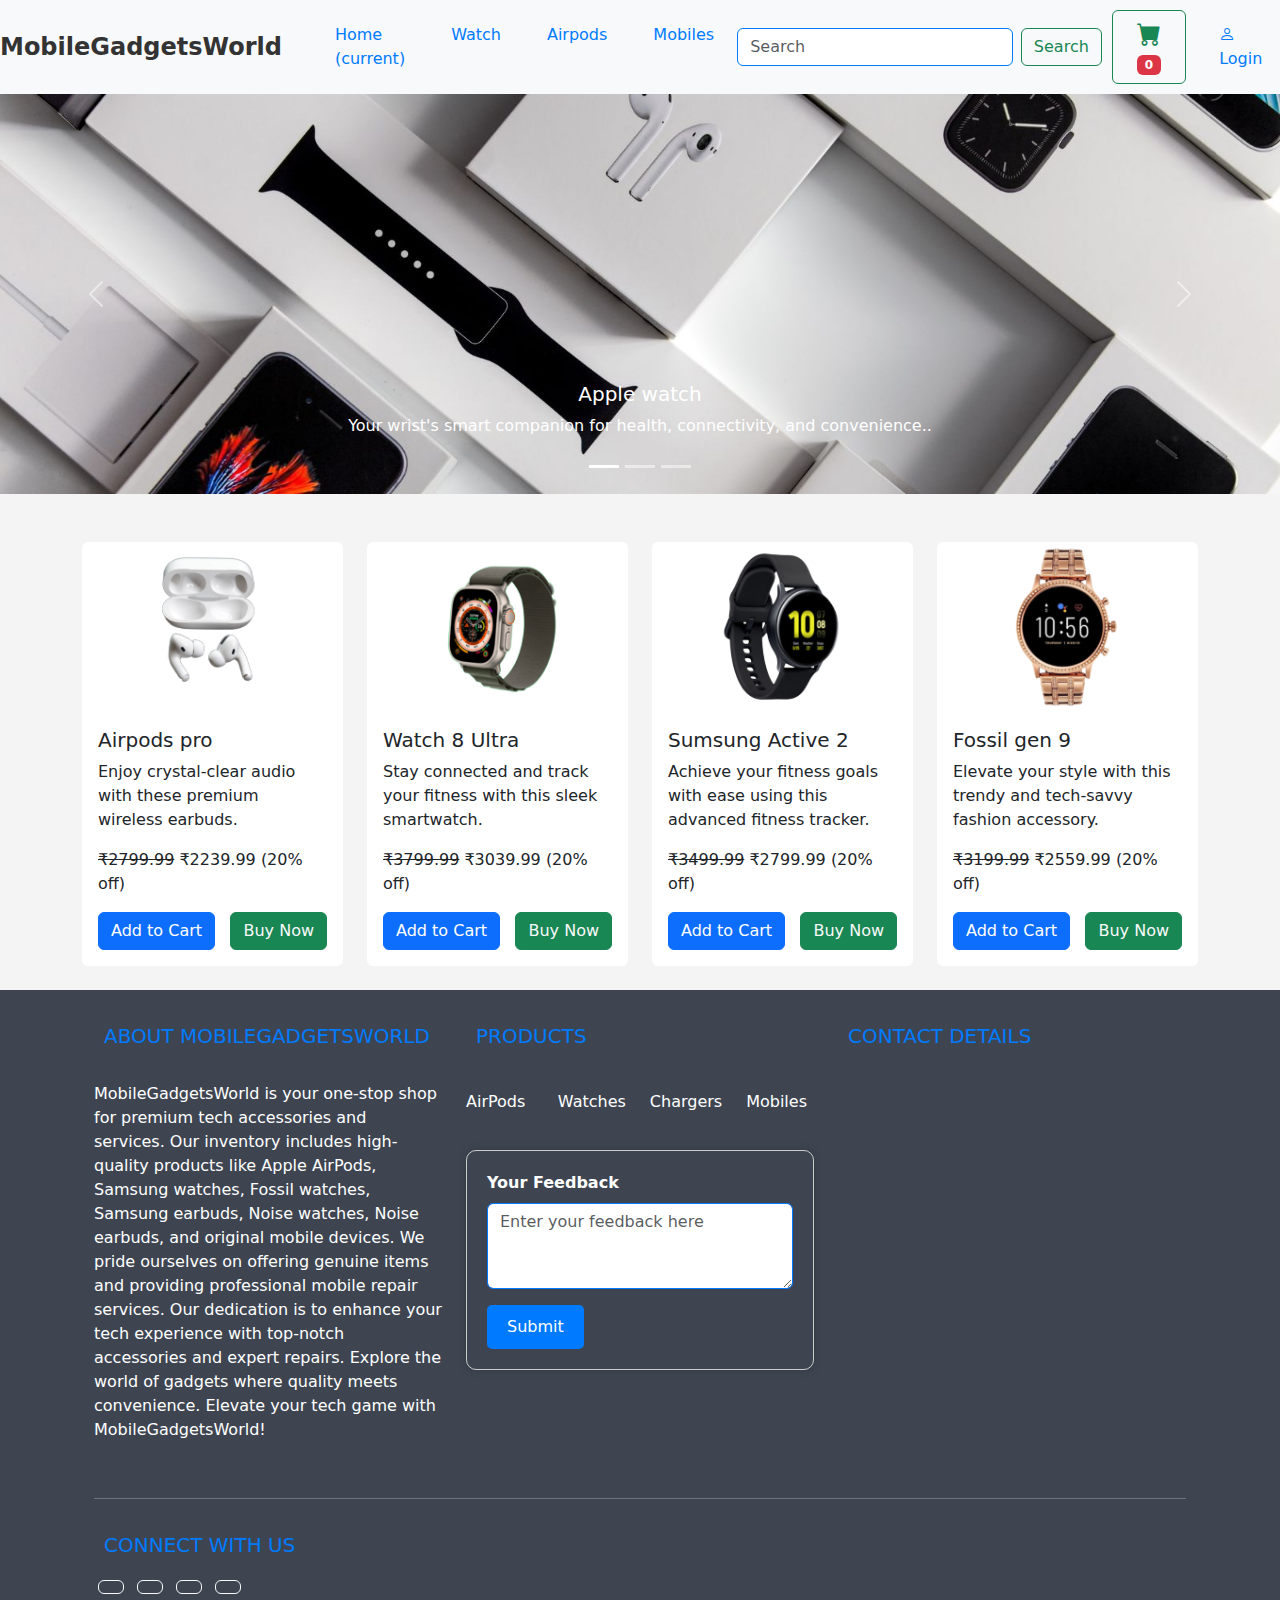
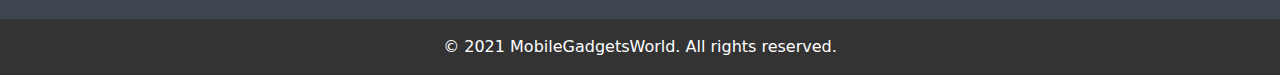
<file: index.html>
<!DOCTYPE html>
<html lang="en">
<head>
    <meta charset="UTF-8">
    <meta name="viewport" content="width=device-width, initial-scale=1.0">
    <title>MobileGadgetsWorld</title>
    <link rel="stylesheet" href="https://cdn.jsdelivr.net/npm/bootstrap@5.0.2/dist/css/bootstrap.min.css">
    <link rel="stylesheet" href="style.css">
    <link rel="stylesheet" href="https://cdnjs.cloudflare.com/ajax/libs/font-awesome/6.4.2/css/all.min.css" integrity="sha512-z3gLpd7yknf1YoNbCzqRKc4qyor8gaKU1qmn+CShxbuBusANI9QpRohGBreCFkKxLhei6S9CQXFEbbKuqLg0DA==" crossorigin="anonymous" referrerpolicy="no-referrer" />
    <link href="https://cdn.jsdelivr.net/npm/bootstrap-icons/font/bootstrap-icons.css" rel="stylesheet">
</head>
<body>
    <!-- Navbar started -->
    <nav class="navbar navbar-expand-lg navbar-light bg-light">
        <a class="navbar-brand" href="#">MobileGadgetsWorld</a>
        <button class="navbar-toggler" type="button" data-bs-toggle="collapse" data-bs-target="#navbarSupportedContent" aria-controls="navbarSupportedContent" aria-expanded="false" aria-label="Toggle navigation">
            <span class="navbar-toggler-icon"></span>
        </button>
      
        <div class="collapse navbar-collapse" id="navbarSupportedContent">
            <ul class="navbar-nav">
                <li class="nav-item">
                    <a class="nav-link" href="/index.html">Home <span class="sr-only">(current)</span></a>
                </li>
                <li class="nav-item">
                    <a class="nav-link" href="/watch.html">Watch</a>
                </li>
                <li class="nav-item">
                    <a class="nav-link" href="/airpods.html">Airpods</a>
                </li>
                <li class="nav-item">
                    <a class="nav-link" href="/mobiles.html">Mobiles</a>
                </li>
            </ul>
            <form class="d-flex center-content">
                <input class="form-control me-2" type="search" placeholder="Search" aria-label="Search">
                <button class="btn btn-outline-success button-space" type="submit">Search</button>
              
                <a href="cart.html" class="btn btn-outline-success icon-space">
                    <i id="cart" class="bi bi-cart-fill cart-icon"></i>
                    <span id="cart-items" class="badge badge-danger cart-badge bg-danger">0</span>
                </a>
            </form>
            <ul class="navbar-nav ml-auto center-content">
                <li class="nav-item">
                    <a class="nav-link" href="/login.html"><i class="bi bi-person"></i> Login</a>
                </li>
                <li class="nav-item">
                    <a class="nav-link" href="/signup.html"><i class="bi bi-person-plus"></i> SignUp</a>
                </li>
            </ul>
        </div>
    </nav>
    <!-- Navbar ended -->

    <!--Slider Started-->
    <div id="carouselExampleCaptions" class="carousel slide" data-bs-ride="carousel">
        <div class="carousel-indicators">
            <button type="button" data-bs-target="#carouselExampleCaptions" data-bs-slide-to="0" class="active" aria-current="true" aria-label="Slide 1"></button>
            <button type="button" data-bs-target="#carouselExampleCaptions" data-bs-slide-to="1" aria-label="Slide 2"></button>
            <button type="button" data-bs-target="#carouselExampleCaptions" data-bs-slide-to="2" aria-label="Slide 3"></button>
        </div>
        <div class="carousel-inner">
            <div class="carousel-item active">
                <img src="/watch.jpg" class="d-block w-100" alt="...">
                <div class="carousel-caption d-none d-md-block">
                    <h5>Apple watch</h5>
                    <p>Your wrist's smart companion for health, connectivity, and convenience..</p>
                </div>
            </div>
            <div class="carousel-item">
                <img src="/airpods.jpg" class="d-block w-100" alt="...">
                <div class="carousel-caption d-none d-md-block">
                    <h5>AirPods Pro</h5>
                    <p>High-quality wireless earbuds.</p>
                </div>
            </div>
            <div class="carousel-item">
                <img src="/laptop.jpg" class="d-block w-100" alt="...">
                <div class="carousel-caption d-none d-md-block">
                    <h5>MacBook</h5>
                    <p>Seamless power and elegance, encased in the iconic MacBook design.</p>
                </div>
            </div>
        </div>
        <button class="carousel-control-prev" type="button" data-bs-target="#carouselExampleCaptions" data-bs-slide="prev">
            <span class="carousel-control-prev-icon" aria-hidden="true"></span>
            <span class="visually-hidden">Previous</span>
        </button>
        <button class="carousel-control-next" type="button" data-bs-target="#carouselExampleCaptions" data-bs-slide="next">
            <span class="carousel-control-next-icon" aria-hidden="true"></span>
            <span class="visually-hidden">Next</span>
        </button>
    </div>
    <!--Slider Ended-->

    <!-- Card Section -->
    <div class="container mt-5">
        <div class="row">
            <div class="col-md-3 mb-4">
                <div class="card h-100">
                    <img src="/airpods pro.png" class="card-img-top" alt="AirPods Pro">
                    <div class="card-body">
                        <h5 class="card-title">Airpods pro</h5>
                        <p class="card-text">Enjoy crystal-clear audio with these premium wireless earbuds.</p>
                        <p class="original-price" style="display: none;">2799.99</p>
                        <p class="price">
                            <span class="crossed-out-price" style="text-decoration: line-through;"></span>
                            ₹<span class="discounted-price"></span>
                            <span class="discount">(20% off)</span>
                        </p>
                        <div class="d-flex justify-content-between align-items-center">
                            <button class="btn btn-primary btn-block add-to-cart">Add to Cart</button>
                            <button class="btn btn-success btn-block"><a href="#" class="link-light">Buy Now</a></button>
                        </div>
                    </div>
                </div>
            </div>
            <div class="col-md-3 mb-4">
                <div class="card h-100">
                    <img src="/ultra.png" class="card-img-top" alt="Watch 8 Ultra">
                    <div class="card-body">
                        <h5 class="card-title">Watch 8 Ultra</h5>
                        <p class="card-text">Stay connected and track your fitness with this sleek smartwatch.</p>
                        <p class="original-price" style="display: none;">3799.99</p>
                        <p class="price">
                            <span class="crossed-out-price" style="text-decoration: line-through;"></span>
                            ₹<span class="discounted-price"></span>
                            <span class="discount">(20% off)</span>
                        </p>
                        <div class="d-flex justify-content-between align-items-center">
                            <button class="btn btn-primary btn-block add-to-cart">Add to Cart</button>
                            <button class="btn btn-success btn-block"><a href="#" class="link-light">Buy Now</a></button>
                        </div>
                    </div>
                </div>
            </div>
            <div class="col-md-3 mb-4">
                <div class="card h-100">
                    <img src="/active 2.png" class="card-img-top" alt="Samsung Galaxy Watch Active 2">
                    <div class="card-body">
                        <h5 class="card-title">Sumsung Active 2</h5>
                        <p class="card-text">Achieve your fitness goals with ease using this advanced fitness tracker.</p>
                        <p class="original-price" style="display: none;">3499.99</p>
                        <p class="price">
                            <span class="crossed-out-price" style="text-decoration: line-through;"></span>
                            ₹<span class="discounted-price"></span>
                            <span class="discount">(20% off)</span>
                        </p>
                        <div class="d-flex justify-content-between align-items-center">
                            <button class="btn btn-primary btn-block add-to-cart">Add to Cart</button>
                            <button class="btn btn-success btn-block"><a href="#" class="link-light">Buy Now</a></button>
                        </div>
                    </div>
                </div>
            </div>
            <div class="col-md-3 mb-4">
                <div class="card h-100">
                    <img src="/gen 9.png" class="card-img-top" alt="Fossil Gen 9">
                    <div class="card-body">
                        <h5 class="card-title">Fossil gen 9</h5>
                        <p class="card-text">Elevate your style with this trendy and tech-savvy fashion accessory.</p>
                        <p class="original-price" style="display: none;">3199.99</p>
                        <p class="price">
                            <span class="crossed-out-price" style="text-decoration: line-through;"></span>
                            ₹<span class="discounted-price"></span>
                            <span class="discount">(20% off)</span>
                        </p>
                        <div class="d-flex justify-content-between align-items-center">
                            <button class="btn btn-primary btn-block add-to-cart">Add to Cart</button>
                            <button class="btn btn-success btn-block"><a href="#" class="link-light">Buy Now</a></button>
                        </div>
                    </div>
                </div>
            </div>
        </div>
    </div>








<footer class="text-center text-lg-start text-white">
    <div class="container p-4 pb-0">
        <!-- First row: About, Products, Contact Details -->
        <div class="row">
            <!-- About -->
            <div class="col-md-4 mb-4">
                <h5 class="text-uppercase h5-fot">About MobileGadgetsWorld</h5>
                <p class="mt-4">
                    MobileGadgetsWorld is your one-stop shop for premium tech accessories and services. Our inventory includes high-quality products like Apple AirPods, Samsung watches, Fossil watches, Samsung earbuds, Noise watches, Noise earbuds, and original mobile devices. We pride ourselves on offering genuine items and providing professional mobile repair services. Our dedication is to enhance your tech experience with top-notch accessories and expert repairs. Explore the world of gadgets where quality meets convenience. Elevate your tech game with MobileGadgetsWorld!
                </p>
            </div>

            <!-- Products -->
            <div class="col-md-4 mb-4">
                <h5 class="text-uppercase h5-fot">Products</h5>
                <div class="row mt-1">
                    <div class="col">
                        <a class="btn btn-floating m-1" href="#">
                            <i class="fas fa-headphones icon-red"></i>
                        </a>
                        <p>AirPods</p>
                    </div>
                    <div class="col">
                        <a class="btn btn-floating m-1" href="#">
                            <i class="fas fa-clock icon-blue"></i>
                        </a>
                        <p>Watches</p>
                    </div>
                    <div class="col">
                        <a class="btn btn-floating m-1" href="#">
                            <i class="fas fa-charging-station icon-yellow"></i>
                        </a>
                        <p>Chargers</p>
                    </div>
                    <div class="col">
                        <a class="btn btn-floating m-1" href="#">
                            <i class="fas fa-mobile icon-green"></i>
                        </a>
                        <p>Mobiles</p>
                    </div>
                </div>
                <div class="feedback-form">
                    <form>
                        <div class="mb-3">
                            <label for="feedback" class="form-label">Your Feedback</label>
                            <textarea class="form-control" id="feedback" name="feedback" rows="3" placeholder="Enter your feedback here"></textarea>
                        </div>
                        <button type="submit" class="btn btn-primary">Submit</button>
                    </form>
                </div>
            </div>

            <!-- Contact Details -->
            <div class="col-md-4 mb-4">
                <h5 class="text-uppercase contact-info h5-fot">Contact Details</h5>
                <!-- Custom class for Google Maps container -->
                <div class="custom-google-map-container">
                    <iframe
                        class="w-100 h-100"
                        style="border:0"
                        loading="lazy"
                        allowfullscreen
                        referrerpolicy="no-referrer-when-downgrade"
                        src="https://www.google.com/maps/embed/v1/place?key=AIzaSyDVkoOHBw8p8URjt4Nj8A3OCfeMF5IjMzw&q=28.491425,77.318612">
                    </iframe>
                </div>
            </div>
</div>
        <!-- First row: About, Products, Contact Details -->

        <hr class="mb-4">

        <!-- Second row: Connect with Us -->
        <div class="row">
            <!-- Connect with Us -->
            <div class="col">
                <h5 class="text-uppercase h5-fot">Connect with Us</h5>
                <!-- Social media links -->
                <a class="btn btn-outline-light btn-floating m-1" href="https://www.instagram.com/mobilegadgetsworld/" role="button">
                    <i class="fab fa-instagram" style="font-size: 16px; color: #E1306C;"></i>
                </a>
                <a class="btn btn-outline-light btn-floating m-1" href="https://wa.me/9555070737" role="button">
                    <i class="fab fa-whatsapp" style="font-size: 16px; color: #25D366;"></i>
                </a>
                <a class="btn btn-outline-light btn-floating m-1" href="mailto:worldmobilegadgets@gmail.com" role="button">
                    <i class="far fa-envelope" style="font-size: 16px; color: #FF0000;"></i>
                </a>
                <a class="btn btn-outline-light btn-floating m-1" href="tel:+919555070737" role="button">
                    <i class="fas fa-phone" style="font-size: 16px; color: #57e238;"></i>
                </a>
            </div>
        </div>
        <!-- Second row: Connect with Us -->
    </div>

    <div class="text-center p-3 footer-text">
        © 2021 MobileGadgetsWorld. All rights reserved.
    </div>
</footer>
<!-- Footer Ended -->

    </body>
                     
                     <!-- js part  -->


                   
                  <script src="app.js"></script>


<script src="https://cdnjs.cloudflare.com/ajax/libs/jquery/3.7.1/jquery.min.js" integrity="sha512-v2CJ7UaYy4JwqLDIrZUI/4hqeoQieOmAZNXBeQyjo21dadnwR+8ZaIJVT8EE2iyI61OV8e6M8PP2/4hpQINQ/g==" crossorigin="anonymous" referrerpolicy="no-referrer"></script>
<script src="https://cdnjs.cloudflare.com/ajax/libs/bootstrap/5.3.1/js/bootstrap.min.js" integrity="sha512-3dZ9wIrMMij8rOH7X3kLfXAzwtcHpuYpEgQg1OA4QAob1e81H8ntUQmQm3pBudqIoySO5j0tHN4ENzA6+n2r4w==" crossorigin="anonymous" referrerpolicy="no-referrer"></script>
    <!-- Add Bootstrap Icons -->
  
    <script src="https://cdn.jsdelivr.net/npm/bootstrap@5.0.2/dist/js/bootstrap.bundle.min.js"></script>
</body>
</html>
</file>
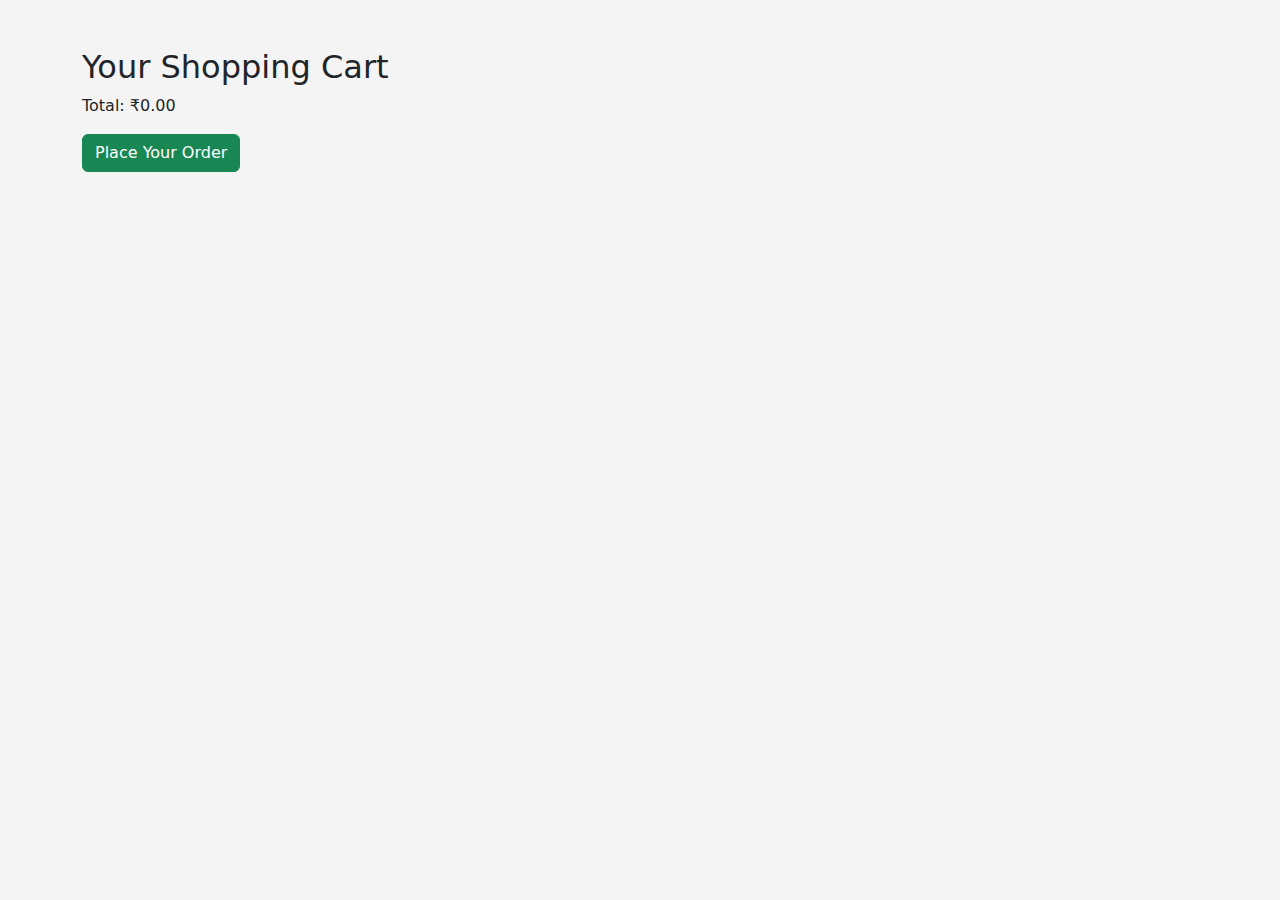
<file: cart.html>
<!DOCTYPE html>
<html lang="en">
<head>
    <meta charset="UTF-8">
    <meta name="viewport" content="width=device-width, initial-scale=1.0">
    <title>Your Shopping Cart</title>
    <link rel="stylesheet" href="https://cdn.jsdelivr.net/npm/bootstrap@5.0.2/dist/css/bootstrap.min.css">
    <link rel="stylesheet" href="style.css">
    <!-- Add any other stylesheets you need -->

    <style>
        /* Your custom styles here */
        .cart-container {
            max-width: 800px;
            margin: 0 auto;
        }
        /* Add more CSS styles as needed */
    </style>
</head>
<body>
    <!-- Cart Section -->
    <div class="container mt-5">
        <h2>Your Shopping Cart</h2>
        <div class="cart-container" id="cart-items-container">
            <!-- Cart items will be dynamically added here using JavaScript -->
        </div>
        <p class="cart-total">Total: ₹<span id="cart-total">0.00</span></p>
        <div class="place-order">
            <button class="btn btn-success" id="place-order">Place Your Order</button>
        </div>
    </div>

    <script>
        // JavaScript code for managing the shopping cart will go here

        // Sample cart array with item objects
        const cart = [];

        // Function to update the cart display
        function updateCartDisplay() {
            const cartItemsContainer = document.getElementById("cart-items-container");
            const cartTotalElement = document.getElementById("cart-total");
            const showPrice = true; // Set this to false if you want to hide prices

            // Calculate the total price
            let total = 0;

            // Clear the cart display
            cartItemsContainer.innerHTML = "";

            // Iterate through the cart items and display them
            cart.forEach((item, index) => {
                const cartItem = document.createElement("div");
                cartItem.classList.add("cart-item");
                cartItem.innerHTML = `
                    <img src="${item.image}" alt="${item.title}" class="cart-item-image">
                    <div class="cart-item-details">
                        <h3 class="cart-item-title">${item.title}</h3>
                        <p class="cart-item-price">${showPrice ? `₹${item.price.toFixed(2)}` : ""}</p>
                    </div>
                    <div class="cart-item-quantity">
                        <select class="form-select quantity-select" data-index="${index}">
                            ${generateQuantityOptions(item.quantity)}
                        </select>
                    </div>
                    <div class="cart-item-remove">
                        <button class="btn btn-danger remove" data-index="${index}">Remove</button>
                    </div>
                `;

                cartItemsContainer.appendChild(cartItem);

                total += item.price * item.quantity;
            });

            // Update the cart total
            cartTotalElement.textContent = total.toFixed(2);
        }

        // Function to generate quantity options for the dropdown
        function generateQuantityOptions(selectedQuantity) {
            let options = '';
            for (let i = 1; i <= 10; i++) {
                options += `<option value="${i}" ${i === selectedQuantity ? 'selected' : ''}>${i}</option>`;
            }
            return options;
        }

        // Event listener for quantity select change
        document.addEventListener("change", (e) => {
            if (e.target.classList.contains("quantity-select")) {
                const index = parseInt(e.target.getAttribute("data-index"));
                const selectedQuantity = parseInt(e.target.value);
                cart[index].quantity = selectedQuantity;
                updateCartDisplay();
            }
        });

        // Event listener for removing items
        document.addEventListener("click", (e) => {
            if (e.target.classList.contains("remove")) {
                const index = parseInt(e.target.getAttribute("data-index"));
                cart.splice(index, 1);
                updateCartDisplay();
            }
        });

        // Event listener for placing an order (you can implement your logic here)
        document.getElementById("place-order").addEventListener("click", () => {
            // Implement your order placement logic here
            alert("Order placed!");
            cart.length = 0; // Clear the cart after placing the order
            updateCartDisplay();
        });

        // Initial render
        updateCartDisplay();
    </script>
</body>
</html>
</file>
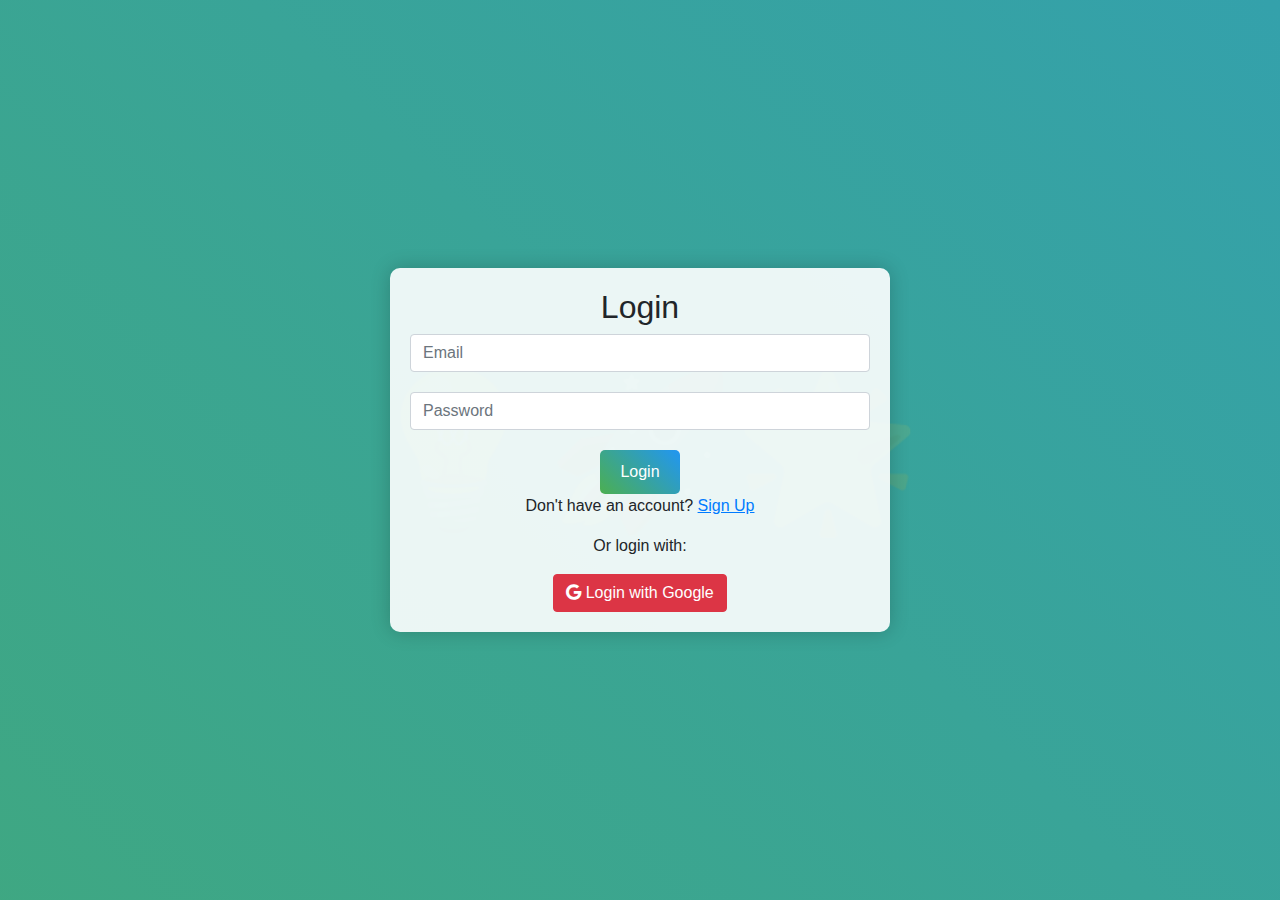
<file: login.html>
<!DOCTYPE html>
<html lang="en">
<head>
    <meta charset="UTF-8">
    <meta name="viewport" content="width=device-width, initial-scale=1.0">
    <title>Login or Sign Up</title>
    <link rel="stylesheet" href="https://maxcdn.bootstrapcdn.com/bootstrap/4.5.2/css/bootstrap.min.css">
    <link rel="stylesheet" href="https://cdnjs.cloudflare.com/ajax/libs/font-awesome/5.15.1/css/all.min.css">
    <style>
        /* Custom Styles */
        body {
            min-height: 100vh;
            display: flex;
            justify-content: center;
            align-items: center;
            margin: 0;
            position: relative;
            overflow: hidden;
            background: linear-gradient(45deg, #4caf50, #2196f3);
            background-size: 400% 400%;
            animation: gradient 15s linear infinite;
        }

        @keyframes gradient {
            0% {
                background-position: 0% 50%;
            }
            50% {
                background-position: 100% 50%;
            }
            100% {
                background-position: 0% 50%;
            }
        }

        body::before {
            content: "💡🚀🌟"; /* Add your desired emojis here */
            font-size: 150px;
            position: absolute;
            top: 50%;
            left: 50%;
            transform: translate(-50%, -50%);
            opacity: 0.1;
            z-index: -1;
        }

        .container {
            background: rgba(255, 255, 255, 0.9);
            max-width: 500px;
            margin: auto;
            padding: 20px;
            border-radius: 10px;
            box-shadow: 0px 0px 20px rgba(0, 0, 0, 0.2);
        }

        .form-group {
            margin-bottom: 20px;
        }

        .form-group:last-child {
            margin-bottom: 0;
        }

        #signupForm {
            display: none;
        }

        #loginForm {
            display: block;
        }

        .toggle-button {
            background-color: transparent;
            border: none;
            cursor: pointer;
            font-size: 16px;
            text-decoration: underline;
            transition: color 0.3s;
        }

        .toggle-button:hover {
            color: #4caf50;
        }

        #signupBtn, #loginBtn {
            background: linear-gradient(45deg, #4caf50, #2196f3);
            border: none;
            color: white;
            padding: 10px 20px;
            border-radius: 5px;
            cursor: pointer;
        }

        #signupBtn:hover, #loginBtn:hover {
            background: linear-gradient(45deg, #45a049, #1976d2);
        }

        .google-login-button {
            background-color: #4285f4;
            color: white;
            border: none;
            padding: 10px 20px;
            border-radius: 5px;
            cursor: pointer;
        }

        .google-login-button:hover {
            background-color: #357ae8;
        }
    </style>
</head>
<body>
    <div class="container">
        <h2 class="text-center" id="formTitle">Login</h2>
        <form method="post" id="loginForm">
            <div class="form-group">
                <input type="email" name="email" placeholder="Email" class="form-control" required>
            </div>
            <div class="form-group">
                <input type="password" name="password" placeholder="Password" class="form-control" required>
            </div>
            <div class="form-group text-center">
                <button type="submit" id="loginBtn">Login</button>
            </div>
        </form>
        <form method="post" id="signupForm">
            <div class="form-group">
                <input type="text" name="username" placeholder="Username" class="form-control" required>
            </div>
            <div class="form-group">
                <input type="email" name="email" placeholder="Email" class="form-control" required>
            </div>
            <div class="form-group">
                <input type="password" name="password" placeholder="Password" class="form-control" required>
            </div>
            <div class="form-group">
                <input type="password" name="password-check" placeholder="Re Enter Password" class="form-control" required>
            </div>
            <div class="form-group text-center">
                <button type="submit" id="signupBtn">Sign Up</button>
            </div>
        </form>
        <div class="text-center">
            <p id="toggleText">Don't have an account? <a href="/signup.html" class="toggle-button" id="toggleBtn">Sign Up</a></p>
            <p id="loginLink" style="display:none;">Already have an account? <a href="/login.html" class="toggle-button" id="loginToggleBtn">Login</a></p>
            <p>Or login with:</p>
            <a href="#" id="googleBtn" class="btn btn-danger"><i class="fab fa-google"></i> Login with Google</a>
        </div>
    </div>
    <script src="https://code.jquery.com/jquery-3.5.1.min.js"></script>
    <script>
        $(document).ready(function () {
            // Simulate Google login logic
            $('#googleBtn').click(function () {
                alert("Logged in with Google!");
            });

            // Toggle between Sign Up and Login forms
            $('#toggleBtn, #loginToggleBtn').click(function () {
                $('#signupForm').toggle();
                $('#loginForm').toggle();
                var currentForm = $('#loginForm').css('display') === 'block' ? 'Login' : 'Sign Up';
                $('#formTitle').text(currentForm);
                $('#toggleText').toggle();
                $('#loginLink').toggle();
            });

            // Password Check Validation
            $('#signupForm').submit(function (e) {
                var password = $('#signupForm input[name="password"]').val();
                var passwordCheck = $('#signupForm input[name="Re Enter Password"]').val();
                if (password !== passwordCheck) {
                    alert("Password and Password Check must match.");
                    e.preventDefault(); // Prevent form submission
                }
            });
        });
    </script>
</body>
</html>
</file>
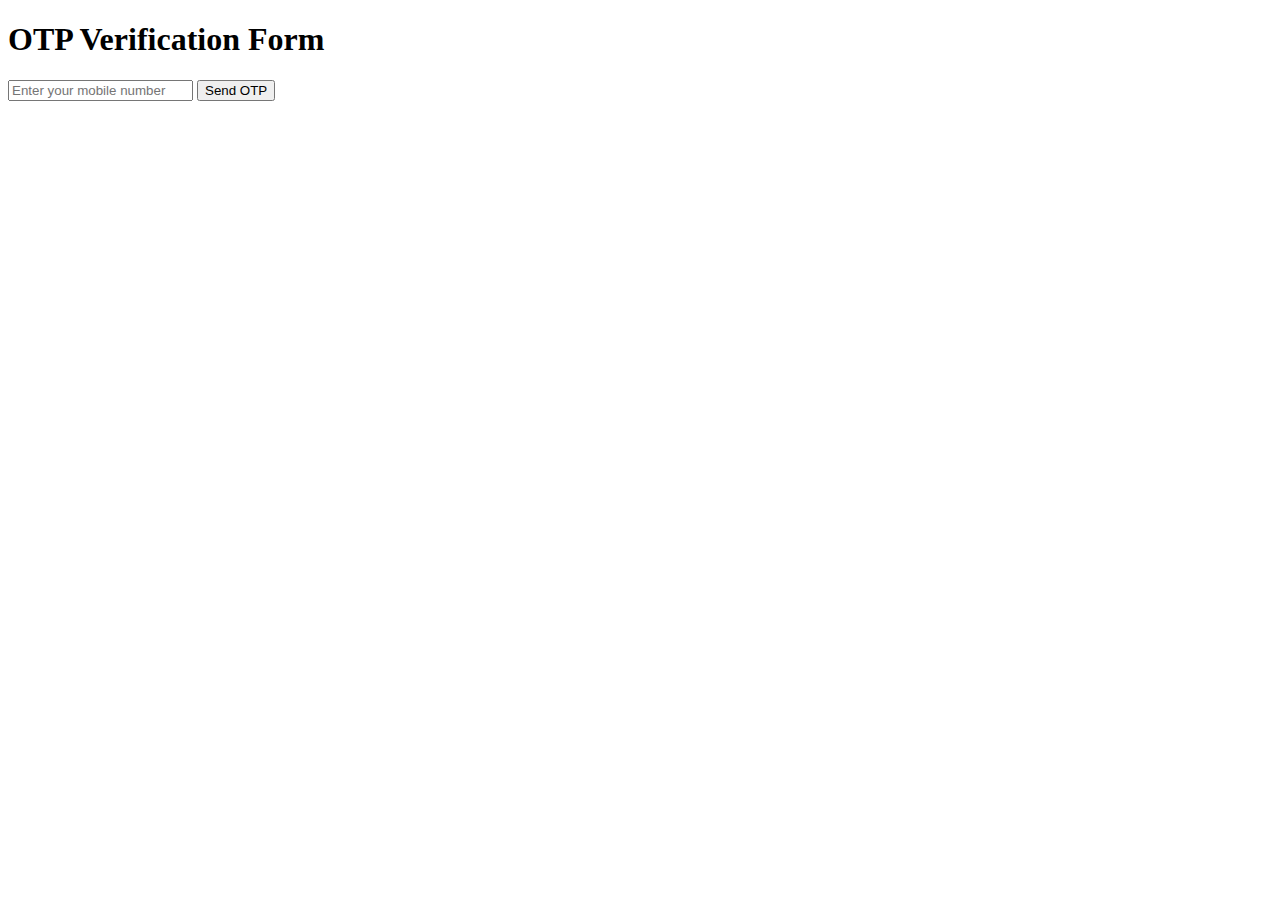
<file: otpgenerateform.html>
<!DOCTYPE html>
<html>
<head>
  <title>OTP Verification Form</title>
</head>
<body>

<h1>OTP Verification Form</h1>

<form action="#" method="post" id="otp-form">
  <input type="tel" name="mobile_number" id="mobile-number" placeholder="Enter your mobile number">
  <input type="submit" value="Send OTP">
</form>

<script type="text/javascript" src="https://media.twiliocdn.com/sdk/js/client/v1.3/twilio.min.js"></script>
<script>
// Twilio Account SID
const accountSid = "ACf08bee57ea147a768ce06ecfe426cb28";

// Twilio Auth Token
const authToken = "7da0102ead14b646fd19ac318e780d63";

// Twilio Verify Service SID
const verifyServiceSid = "VA08d0a10fe88d08dddb592e33d9600d17";

// Generate an OTP
function generateOTP()  {
  var digits = [0, 1, 2, 3, 4, 5, 6, 7, 8, 9];
  var otp = "";
  for (var i = 0; i < 6; i++) {
    otp += digits[Math.floor(Math.random() * digits.length)];
  }
  return otp;
}

// Send the OTP to the user's mobile number
async function sendOTP(mobileNumber, otp) {
  // Create a Twilio Client
  const client = new Twilio(accountSid, authToken);

  // Send an SMS message with the OTP
  await client.messages.create({
    to: mobileNumber,
    from: "+919555070737",
    body: `Your OTP is ${otp}.`
  });

  // Display a success message to the user
  alert("OTP sent successfully!");
}

// Verify the OTP entered by the user
async function verifyOTP(otp, mobileNumber) {
  // Create a Twilio Client
  const client = new Twilio(accountSid, authToken);

  // Verify the OTP
  const verification = await client.verify.services(verifyServiceSid).verificationChecks.create({
    to: mobileNumber,
    code: otp
  });

  // If the OTP is valid, display a success message to the user
  // otherwise, display an error message
  if (verification.status === "approved") {
    alert("OTP verified successfully!");
  } else {
    alert("Invalid OTP!");
  }
}

// Submit the form
document.querySelector("#otp-form").addEventListener("submit", async function(event) {
  event.preventDefault();

  // Get the mobile number from the form
  var mobileNumber = document.querySelector("#mobile-number").value;

  // Generate an OTP
  var otp = generateOTP();

  // Send the OTP to the user's mobile number
  await sendOTP(mobileNumber, otp);

  // Prompt the user to enter the OTP
  var userOTP = prompt("Please enter the OTP sent to your mobile number:");

  // Verify the OTP
  await verifyOTP(userOTP, mobileNumber);
});
</script>

</body>
</html>
</file>
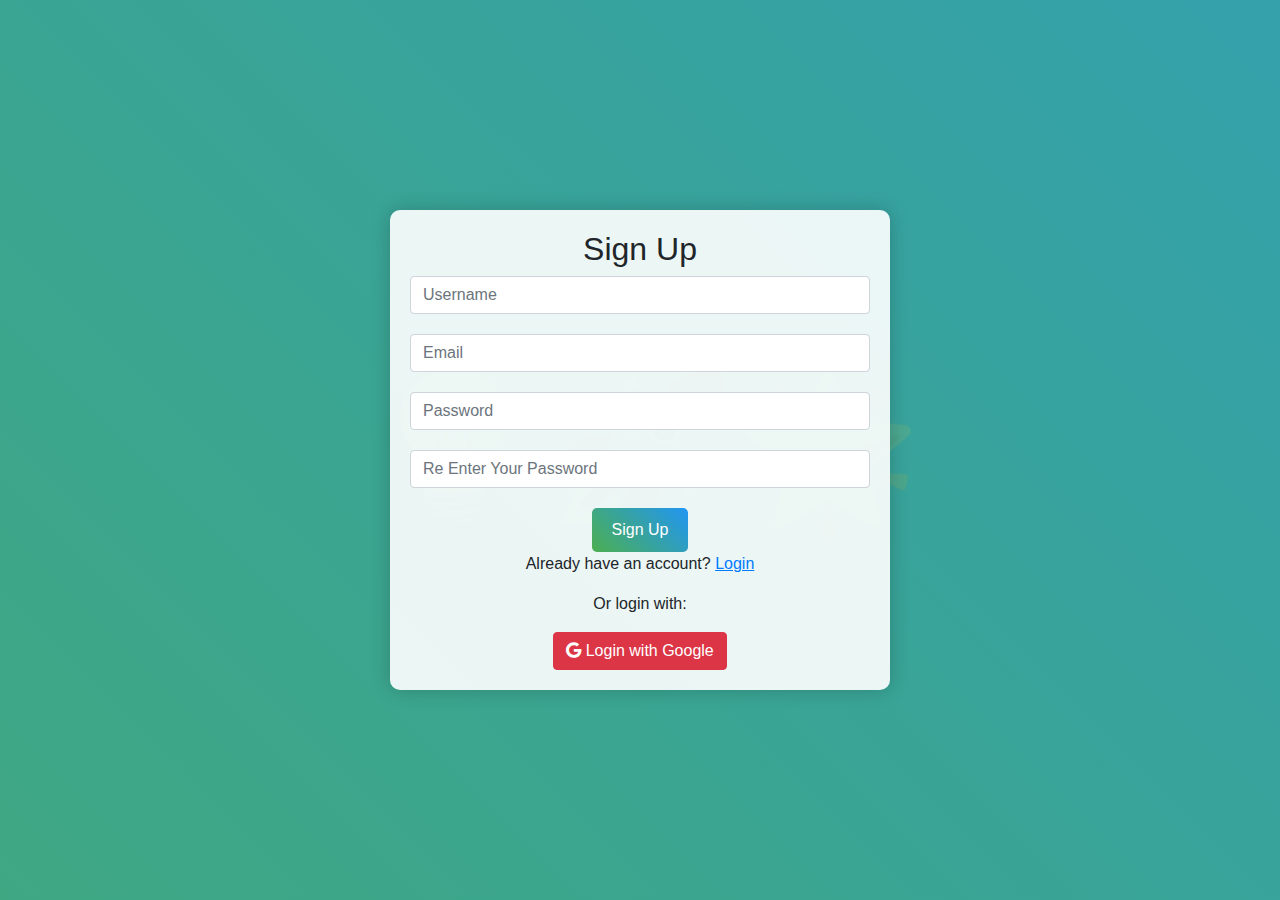
<file: signup.html>
<!DOCTYPE html>
<html lang="en">
<head>
    <meta charset="UTF-8">
    <meta name="viewport" content="width=device-width, initial-scale=1.0">
    <title>Login or Sign Up</title>
    <link rel="stylesheet" href="https://maxcdn.bootstrapcdn.com/bootstrap/4.5.2/css/bootstrap.min.css">
    <link rel="stylesheet" href="https://cdnjs.cloudflare.com/ajax/libs/font-awesome/5.15.1/css/all.min.css">
    <style>
        /* Custom Styles */
        body {
            min-height: 100vh;
            display: flex;
            justify-content: center;
            align-items: center;
            margin: 0;
            position: relative;
            overflow: hidden;
            background: linear-gradient(45deg, #4caf50, #2196f3);
            background-size: 400% 400%;
            animation: gradient 15s linear infinite;
        }

        @keyframes gradient {
            0% {
                background-position: 0% 50%;
            }
            50% {
                background-position: 100% 50%;
            }
            100% {
                background-position: 0% 50%;
            }
        }

        body::before {
            content: "💡🚀🌟"; /* Add your desired emojis here */
            font-size: 150px;
            position: absolute;
            top: 50%;
            left: 50%;
            transform: translate(-50%, -50%);
            opacity: 0.1;
            z-index: -1;
        }

        .container {
            background: rgba(255, 255, 255, 0.9);
            max-width: 500px;
            margin: auto;
            padding: 20px;
            border-radius: 10px;
            box-shadow: 0px 0px 20px rgba(0, 0, 0, 0.2);
        }

        .form-group {
            margin-bottom: 20px;
        }

        .form-group:last-child {
            margin-bottom: 0;
        }

        #signupForm {
            display: block;
        }

        #loginForm {
            display: none;
        }

        .toggle-button {
            background-color: transparent;
            border: none;
            cursor: pointer;
            font-size: 16px;
            text-decoration: underline;
            transition: color 0.3s;
        }

        .toggle-button:hover {
            color: #4caf50;
        }

        #signupBtn, #loginBtn {
            background: linear-gradient(45deg, #4caf50, #2196f3);
            border: none;
            color: white;
            padding: 10px 20px;
            border-radius: 5px;
            cursor: pointer;
        }

        #signupBtn:hover, #loginBtn:hover {
            background: linear-gradient(45deg, #45a049, #1976d2);
        }

        .google-login-button {
            background-color: #4285f4;
            color: white;
            border: none;
            padding: 10px 20px;
            border-radius: 5px;
            cursor: pointer;
        }

        .google-login-button:hover {
            background-color: #357ae8;
        }
    </style>
</head>
<body>
    <div class="container">
        <h2 class="text-center" id="formTitle">Sign Up</h2>
        <form method="post" id="signupForm">
            <div class="form-group">
                <input type="text" name="username" placeholder="Username" class="form-control" required>
            </div>
            <div class="form-group">
                <input type="email" name="email" placeholder="Email" class="form-control" required>
            </div>
            <div class="form-group">
                <input type="password" name="password" placeholder="Password" class="form-control" required>
            </div>
            <div class="form-group">
                <input type="password" name="password-check" placeholder="Re Enter Your Password" class="form-control" required>
            </div>
            <div class="form-group text-center">
                <button type="submit" id="signupBtn" value="Sign Up">Sign Up</button>
            </div>
        </form>
        <form method="post" id="loginForm">
            <div class="form-group">
                <input type="email" name="email" placeholder="Email" class="form-control" required>
            </div>
            <div class="form-group">
                <input type="password" name="password" placeholder="Password" class="form-control" required>
            </div>
            <div class="form-group text-center">
                <button type="submit" id="loginBtn">Login</button>
            </div>
        </form>
        <div class="text-center">
            <p id="toggleText">Already have an account? <a href="#" class="toggle-button" id="toggleBtn">Login</a></p>
            <p id="loginLink" style="display:none;">Don't have an account? <a href="#" class="toggle-button" id="loginToggleBtn">Sign Up</a></p>
            <p>Or login with:</p>
            <a href="#" id="googleBtn" class="btn btn-danger"><i class="fab fa-google"></i> Login with Google</a>
        </div>
    </div>


</body>

<script src="https://code.jquery.com/jquery-3.5.1.min.js"></script>
<script>
    $(document).ready(function () {
        // Simulate Google login logic
        $('#googleBtn').click(function () {
            alert("Logged in with Google!");
        });

        // Toggle between Sign Up and Login forms
        $('#toggleBtn, #loginToggleBtn').click(function () {
            $('#signupForm').toggle();
            $('#loginForm').toggle();
            var currentForm = $('#loginForm').css('display') === 'block' ? 'Login' : 'Sign Up';
            $('#formTitle').text(currentForm);
            $('#toggleText').toggle();
            $('#loginLink').toggle();
        });

        // Password Check Validation
        $('#signupForm').submit(function (e) {
            var password = $('#signupForm input[name="password"]').val();
            var passwordCheck = $('#signupForm input[name="password-check"]').val();
            if (password !== passwordCheck) {
                alert("Password and Password Check must match.");
                e.preventDefault(); // Prevent form submission
            }
        });
    });


</script>

<script type="module">
  // Import Firebase modules (update the version numbers as needed)
import { getAuth, createUserWithEmailAndPassword, signInWithEmailAndPassword } from "https://www.gstatic.com/firebasejs/10.4.0/firebase-auth.js";
import { initializeApp } from "https://www.gstatic.com/firebasejs/10.4.0/firebase-app.js";
import { getDatabase } from "https://www.gstatic.com/firebasejs/10.4.0/firebase-database.js";
import { getAnalytics } from "https://www.gstatic.com/firebasejs/10.4.0/firebase-analytics.js";

    // Your web app's Firebase configuration

    const firebaseConfig = {
  apiKey: "AIzaSyDVkoOHBw8p8URjt4Nj8A3OCfeMF5IjMzw",
  authDomain: "mobilegadgetsworld.firebaseapp.com",
  databaseURL: "https://mobilegadgetsworld-default-rtdb.firebaseio.com",
  projectId: "mobilegadgetsworld",
  storageBucket: "mobilegadgetsworld.appspot.com",
  messagingSenderId: "849771102337",
  appId: "1:849771102337:web:491e5cbdd378d3d48d8d80",
  measurementId: "G-WMLH424T8R"
};

// Initialize Firebase
const app = initializeApp(firebaseConfig);
const analytics = getAnalytics(app);
const database = getDatabase(app);
const auth = getAuth();

// Event listener for signup
const signUpForm = document.getElementById('signupForm');
signUpForm.addEventListener('submit', (e) => {

var email = document.getElementById('').value
const auth = getAuth();
createUserWithEmailAndPassword(auth, email, password)
.then((userCredential) => {
// Signed up 
const user = userCredential.user;
console.log('User signed up:', user);
// ...
})
.catch((error) => {
const errorCode = error.code;
const errorMessage = error.message;
alert(errorMessage);
// ..
});
});

// Event listener for login
const loginForm = document.getElementById('loginForm');
loginForm.addEventListener('submit', (e) => {
e.preventDefault();

var email = loginForm.querySelector('input[name="email"]').value;
var password = loginForm.querySelector('input[name="password"]').value;

signInWithEmailAndPassword(auth, email, password)
    .then((userCredential) => {
        // Signed in successfully
        const user = userCredential.user;
        console.log('User signed in:', user);
        // You can redirect or perform any actions for successful login here
        alert("Login successful!");
    })
    .catch((error) => {
        const errorCode = error.code;
        const errorMessage = error.message;
        alert(errorMessage);
    });
});

</html>
</file>
<file: style.css>
*{
    margin: 0;
    padding: 0;
    box-sizing: border-box;

}
.sticky-navbar {
    position: fixed;
    top: 0;
    width: 100%;
    background-color: #fff; /* Customize the background color */
    z-index: 1000;
    box-shadow: 0 2px 4px rgba(0, 0, 0, 0.1); /* Optional: Add a shadow for the navbar */
}

.navbar-brand {
    font-weight: bold; /* Customize font style */
}

.navbar-nav .nav-link {
    padding: 0.5rem 1rem; /* Customize padding */
}
a{
    text-decoration: none;
}





     
        body {
            background-color: #f4f4f4; 
        }

        /* Enhance navbar appearance */
        .navbar {
            padding: 10px 0; /* Add padding at the top and bottom of the navbar */
        }

        /* Style the navbar brand */
        .navbar-brand {
            font-size: 24px;
            color: #333; /* Dark gray color for the brand */
            font-weight: bold;
            margin-right: 30px; /* Add margin to the right of the brand */
        }

        /* Style the navigation links */
        .navbar-nav .nav-item {
            margin: 0 15px; /* Add more spacing between nav items */
        }
        .nav-link {
            color: #007bff; /* Blue color for nav links */
            transition: color 0.3s; /* Smooth transition for color change */
        }
        .nav-link:hover {
            color: #0056b3; /* Darker blue color on hover */
        }

        /* Style the search input field */
        .form-control {
            border-color: #007bff; /* Blue border for input field */
            color: #333; /* Dark gray text color */
            margin-right: 10px; /* Add 10px spacing to the right of the search input */
            width: 300px; /* Extend the search input width */
        }

        /* Style the shopping cart icon */
        .cart-icon {
            font-size: 24px;
        }

        /* Add zoom effect on hover for navigation items */
        .navbar-nav .nav-item:hover,
        .navbar-toggler-icon:hover,
        .nav-link:hover {
            transform: scale(1.1); /* Increase size by 10% on hover */
            transition: transform 0.3s ease-in-out;
        }

        /* Center align content horizontally and vertically */
        .center-content {
            display: flex;
            align-items: center;
        }

        /* Spacing between icons and buttons */
        .icon-space {
            margin-right: 10px;
        }

        /* Spacing between buttons */
        .button-space {
            margin-right: 10px;
        }

        /* Add margin to the right of collapsed navigation elements */
        .navbar-collapse .navbar-brand,
        .navbar-collapse .navbar-nav {
            margin-right: auto; /* Push collapsed elements to the right */
        }
    

 /* Slider cover */
 .carousel-inner {
    max-height: 500px; /* Fixed height */
}

.carousel-item img {
    max-width: 100%; /* Full width */
    height: auto;
}

/* slider ended */

/* card started */
.card {
    border: none;
    margin: 0;
    padding: 0;
}
.card-body {
    padding: 1rem;
}
.card-img-top {
    transition: transform 0.2s;
}
.card:hover .card-img-top {
    transform: scale(1.2);
}

a{
    text-decoration: none;
    color: white;
}


@media (max-width: 768px) {
    .col-md-3 {
        flex-basis: 50%; /* For smaller screens, make each card take 50% of the column width */
    }
}

/* card ended */

/* fooeter started */
@media (max-width: 768px) {
    .feedback-form textarea {
        max-width: 100%;
        width: 100%;
        overflow-x: hidden;
        word-wrap: break-word;
    }
}

/* Add CSS for desktop view */
@media (min-width: 769px) {
    .feedback-form textarea {
        width: 100%;
        overflow-x: hidden;
        word-wrap: break-word;
    }
}



/* Style for the empty h5 element */
.h5-fot {
    position: relative;
    color: #007BFF; /* Text color */
    padding: 10px; /* Padding to create a box-like appearance */
    transition: color 0.3s ease-in-out; /* Smooth transition for text color */
}

/* Pseudo-element for hover effect */
.h5-fot::before {
    content: "";
    position: absolute;
    width: 100%;
    height: 100%;
    top: 0;
    left: 0;
    background-color: #007BFF; /* Background color */
    opacity: 0; /* Initially hidden */
    transition: opacity 0.3s ease-in-out; /* Smooth transition for opacity */
    z-index: -1; /* Place it behind the text */
}

/* Hover effect for the h5 element */
.h5-fot:hover {
    color: white; /* Change text color on hover */
}

/* Hover effect for the pseudo-element */
.h5-fot:hover::before {
    opacity: 1; /* Show the background on hover */
}

/* Zoom effect for icons */
.btn-floating i {
    transition: transform 0.3s ease-in-out, color 0.3s ease-in-out;
}

/* Hover effect for icons */
.btn-floating:hover i {
    transform: scale(1.2);
}

/* Footer Styles */
footer {
    background-color: #3e4551;
    color: white;
    position: relative;
}
.icon-red { color: #FF5733; }
.icon-green { color: #25D366; }
.icon-blue { color: #007BFF; }
.icon-yellow { color: #FFC107; }

/* Feedback Form Styles */
.feedback-form {
    border: 1px solid #ccc;
    border-radius: 10px;
    padding: 20px;
    box-shadow: 0 0 10px rgba(0, 0, 0, 0.2);
}

/* Style the form label */
.feedback-form label {
    font-weight: bold;
}

/* Style the submit button */
.feedback-form button {
    background-color: #007BFF;
    color: white;
    border: none;
    border-radius: 5px;
    padding: 10px 20px;
    cursor: pointer;
}

/* Style the submit button on hover */
.feedback-form button:hover {
    background-color: #0056b3;
}

/* Additional styles */
.footer-text {
    margin-top: 20px;
    background-color: rgba(0, 0, 0, 0.2);
    width: 100%;
}

.feedback-form {
    margin-top: 20px;
}

/* Add spacing between h5 and p tags */
.contact-info {
    margin-bottom: 20px; /* Adjust the margin as needed */
}

.footer-text {
background-color: #333; /* Add background color if desired */
color: #fff; /* Text color */
padding: 1rem; /* Adjust padding as needed */
width: 100%; /* Make it full-width */
}
.custom-google-map-container{

    height:80%;
}
</file>
